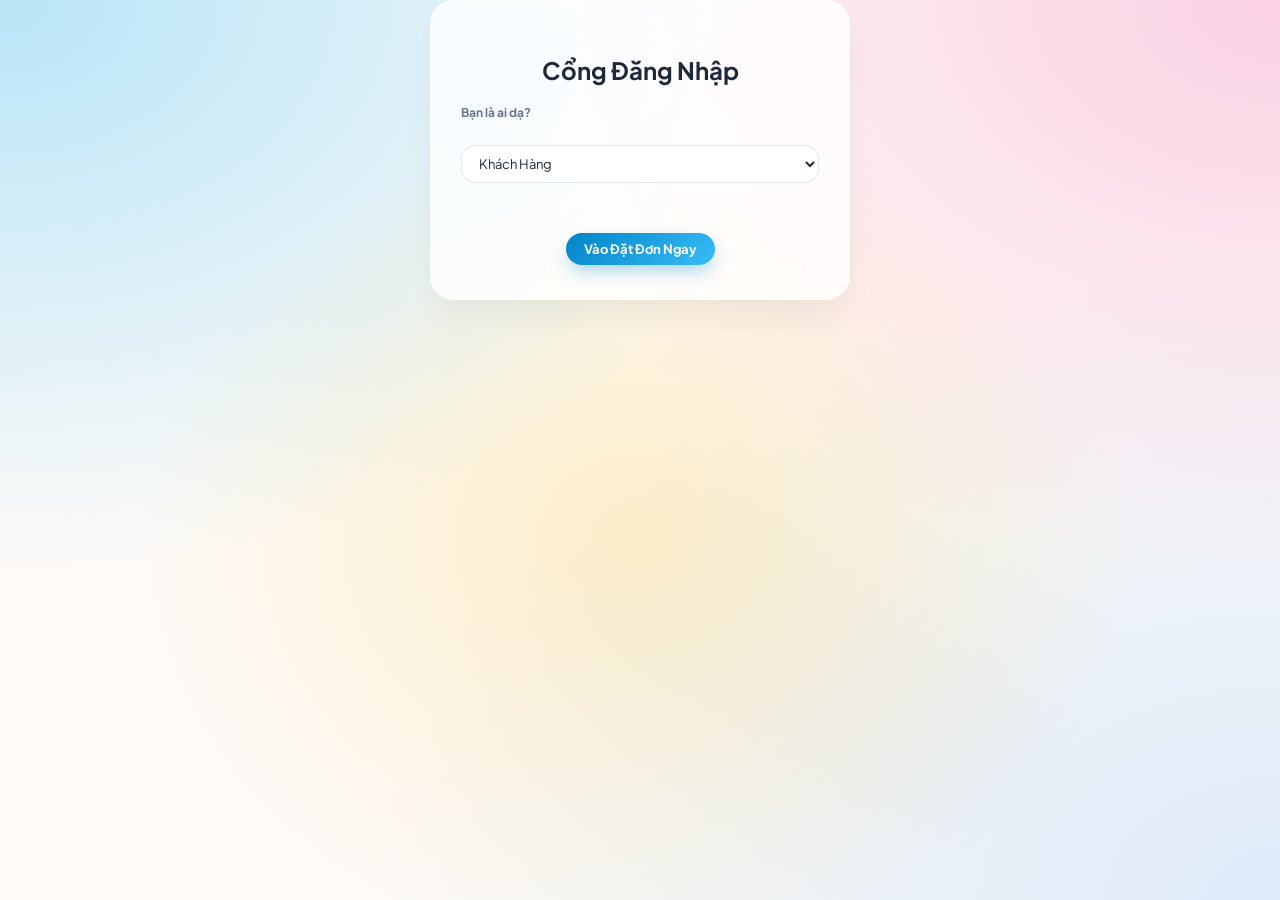
<file: login.html>
<!DOCTYPE html>
<html>
<head>
  <link rel="stylesheet" href="style.css">
</head>
<body>

  <div class="card">
    <h2>Cổng Đăng Nhập</h2>
    
    <label>Bạn là ai dạ?</label><br>
    <select id="roleSelect" onchange="hienThiMatKhau()">
      <option value="khach">Khách Hàng</option>
      <option value="staff">Nhân Sự</option>
      <option value="admin">Chủ Page</option>
    </select>
    <br><br>

    <!-- KHU VỰC 1: Dành cho Khách -->
    <div id="khuVucKhach">
      <button onclick="window.location.href='index.html'">Vào Đặt Đơn Ngay</button>
    </div>

    <!-- KHU VỰC 2: Nhập Pass (Cho Staff/Admin) -->
    <div id="khuVucPass" style="display: none;">
      <label>Mật mã bí mật:</label><br>
      <input type="password" id="matKhau" placeholder="Nhập pass vào đây nha...">
      <br><br>
      <button onclick="kiemTraPass()">Xác Nhận Mật Khẩu</button>
    </div>

    <!-- KHU VỰC 3: Chọn Tên (Chỉ hiện khi Staff nhập đúng pass) -->
    <div id="khuVucChonStaff" style="display: none;">
      <label>Bồ là ai dạ?</label><br>
      <select id="chonStaff">
        <option value="🌸">Michii 🌸</option>
        <option value="🍓">Bé Dâu 🍓</option>
        <option value="⚡">SkyBoy ⚡</option>
      </select>
      <br><br>
      <button onclick="vaoTrangStaff()">Vào Ca Làm Việc</button>
    </div>
  </div>

  <script>
    // Phép thuật 1: Phân luồng hiển thị rành mạch
    function hienThiMatKhau() {
      var vaiTro = document.getElementById("roleSelect").value;
      var khach = document.getElementById("khuVucKhach");
      var pass = document.getElementById("khuVucPass");
      var staff = document.getElementById("khuVucChonStaff");
      
      // Giấu hết đi trước cho an toàn
      khach.style.display = "none";
      pass.style.display = "none";
      staff.style.display = "none";
      
      if (vaiTro == "khach") {
        khach.style.display = "block"; // Chỉ hiện nút khách
      } else {
        pass.style.display = "block"; // Chỉ hiện ô pass
      }
    }

    // Phép thuật 2: Kiểm tra ổ khóa
    function kiemTraPass() {
      var vaiTro = document.getElementById("roleSelect").value;
      var pass = document.getElementById("matKhau").value;

      if (vaiTro == "staff" && pass == "staff123") {
        document.getElementById("khuVucPass").style.display = "none";
        document.getElementById("khuVucChonStaff").style.display = "block";
      } else if (vaiTro == "admin" && pass == "boss123") {
        alert("Chào mừng Admin quyền lực! (Trang Admin mình chưa xây nha)");
      } else {
        alert("Sai mật khẩu rồi bồ ơi!");
      }
    }

    // Phép thuật 3: Bỏ túi Icon
    function vaoTrangStaff() {
      var iconStaff = document.getElementById("chonStaff").value;
      localStorage.setItem("myIcon", iconStaff);
      window.location.href = "staff.html";
    }

    // Đánh thức phép thuật lúc vừa vào trang
    hienThiMatKhau();
  </script>

</body>
</html>
</file>
<file: style.css>
@import url('https://fonts.googleapis.com/css2?family=Plus+Jakarta+Sans:wght@300;400;500;600;700;800&display=swap');

:root {
  --liquid-glass: rgba(255, 255, 255, 0.82);
  --liquid-border: rgba(255, 255, 255, 0.95);
  --liquid-border-hover: rgba(56, 189, 248, 0.6);
  --liquid-shadow: 0 16px 36px -10px rgba(15, 23, 42, 0.08);
  --liquid-glow: 0 16px 36px -6px rgba(56, 189, 248, 0.28);
  
  --text-primary: #1e293b;
  --text-muted: #64748b;
  --accent-sky: #0284c7;
  --sky-gradient: linear-gradient(135deg, #0284c7 0%, #38bdf8 100%);
  --sky-btn-shadow: 0 8px 20px -4px rgba(2, 132, 199, 0.4);
  
  --radius-capsule: 9999px;
  --radius-card: 24px;
  --radius-inner: 14px;
  --smooth-bounce: cubic-bezier(0.34, 1.56, 0.64, 1);
}

* { box-sizing: border-box; -webkit-font-smoothing: antialiased; }

/* 1. NỀN TOÀN TRANG */
body {
  font-family: 'Plus Jakarta Sans', sans-serif;
  background-color: #fdfaf7;
  background-image: 
    radial-gradient(at 0% 0%, rgba(56, 189, 248, 0.35) 0px, transparent 45%),
    radial-gradient(at 100% 0%, rgba(244, 114, 182, 0.3) 0px, transparent 45%),
    radial-gradient(at 50% 60%, rgba(251, 191, 36, 0.22) 0px, transparent 55%),
    radial-gradient(at 100% 100%, rgba(147, 197, 253, 0.3) 0px, transparent 50%);
  background-attachment: fixed;
  color: var(--text-primary);
  margin: 0;
  min-height: 100vh;
}

body.login-layout {
  display: flex !important;
  align-items: center !important;
  justify-content: center !important;
  min-height: 100vh !important;
  padding: 20px !important;
}

body.admin-layout, body.lobby-layout, body.staff-layout {
  display: block !important;
  min-height: 100vh;
  padding-bottom: 80px;
}

/* 2. INPUT, SELECT, TEXTAREA GỌN GÀNG */
label {
  display: block !important;
  text-align: left !important;
  font-size: 12px !important;
  font-weight: 700 !important;
  color: var(--text-muted) !important;
  margin-top: 6px !important;
  margin-bottom: 4px !important;
}

input[type="text"],
input[type="email"],
input[type="password"],
input[type="datetime-local"],
input[type="time"],
input[type="number"],
select,
textarea {
  display: block !important;
  width: 100% !important;
  padding: 9px 13px !important;
  background: rgba(255, 255, 255, 0.92) !important;
  border: 1.5px solid rgba(226, 232, 240, 0.95) !important;
  border-radius: var(--radius-inner) !important;
  font-family: inherit !important;
  font-size: 13px !important;
  color: var(--text-primary) !important;
  margin-bottom: 8px !important;
  transition: all 0.2s ease !important;
}

input:focus, select:focus, textarea:focus {
  outline: none !important;
  border-color: var(--accent-sky) !important;
  background: #ffffff !important;
  box-shadow: 0 0 0 3px rgba(2, 132, 199, 0.18) !important;
}

/* 3. BUTTON STYLE */
button {
  font-family: inherit !important;
  font-size: 13px !important;
  font-weight: 700 !important;
  padding: 8px 18px !important;
  background: var(--sky-gradient) !important;
  color: #ffffff !important;
  border: none !important;
  border-radius: var(--radius-capsule) !important;
  cursor: pointer !important;
  box-shadow: var(--sky-btn-shadow) !important;
  transition: all 0.2s var(--smooth-bounce) !important;
  display: inline-flex !important;
  align-items: center !important;
  justify-content: center !important;
  gap: 6px !important;
}

button:hover {
  transform: translateY(-2px) !important;
  box-shadow: 0 10px 22px -4px rgba(2, 132, 199, 0.45) !important;
}

button.btn-dark { background: #0f172a !important; box-shadow: 0 4px 12px rgba(15, 23, 42, 0.15) !important; }
button.btn-xoa { background: #fee2e2 !important; color: #dc2626 !important; box-shadow: none !important; padding: 4px 10px !important; font-size: 11.5px !important; }
button.btn-xoa:hover { background: #ef4444 !important; color: #fff !important; }

/* 4. KHUNG LIQUID GLASS */
.card, .admin-section, .lobby-section, .order-col-box, .realtime-calendar-card, .schedule-table-wrap {
  background: var(--liquid-glass) !important;
  backdrop-filter: blur(28px) saturate(190%) !important;
  -webkit-backdrop-filter: blur(28px) saturate(190%) !important;
  border: 1.5px solid var(--liquid-border) !important;
  border-radius: var(--radius-card) !important;
  box-shadow: var(--liquid-shadow) !important;
  transition: transform 0.25s var(--smooth-bounce), box-shadow 0.25s ease, border-color 0.25s ease !important;
}

.card:hover, .admin-section:hover, .lobby-section:hover, .order-col-box:hover {
  transform: translateY(-3px) !important;
  box-shadow: var(--liquid-glow) !important;
  border-color: var(--liquid-border-hover) !important;
}

.card {
  width: 420px !important;
  max-width: 92vw !important;
  padding: 34px 30px !important;
  text-align: center !important;
  margin: auto !important;
}

.admin-container, .lobby-container {
  max-width: 1040px;
  margin: 0 auto;
  padding: 24px 20px 80px 20px;
}

.lobby-section { padding: 24px 26px; margin-bottom: 22px; }
.admin-section { padding: 22px 26px; margin-bottom: 20px; }

/* 5. POPUP MODAL */
.modal-overlay {
  position: fixed !important;
  top: 0 !important; left: 0 !important;
  width: 100vw !important; height: 100vh !important;
  background: rgba(15, 23, 42, 0.45) !important;
  backdrop-filter: blur(16px) !important;
  display: none;
  justify-content: center;
  align-items: center;
  z-index: 9999999 !important;
}

.modal-content-compact {
  background: rgba(255, 255, 255, 0.98) !important;
  backdrop-filter: blur(28px) !important;
  border: 1.5px solid var(--liquid-border) !important;
  border-radius: 24px !important;
  box-shadow: 0 24px 50px -10px rgba(15, 23, 42, 0.25) !important;
  padding: 22px 26px !important;
  position: relative !important;
  width: 440px !important;
  max-width: 94vw !important;
  box-sizing: border-box !important;
}

.btn-dong-modal {
  position: absolute !important;
  top: 14px !important; right: 14px !important;
  background: rgba(148, 163, 184, 0.18) !important;
  color: var(--text-muted) !important;
  border: none !important;
  width: 28px !important; height: 28px !important;
  border-radius: 50% !important;
  padding: 0 !important;
  display: flex !important;
  align-items: center !important;
  justify-content: center !important;
  font-size: 14px !important;
  cursor: pointer !important;
}
.btn-dong-modal:hover { background: rgba(239, 68, 68, 0.15) !important; color: #dc2626 !important; }

/* 6. ĐÁNH GIÁ 5 SAO CHUẨN SÀN THƯƠNG MẠI ĐIỆN TỬ */
.star-rating-box {
  display: flex;
  justify-content: center;
  gap: 8px;
  margin-bottom: 12px;
  cursor: pointer;
}

.star-rating-box span {
  font-size: 28px;
  color: #cbd5e1;
  transition: color 0.15s ease, transform 0.15s ease;
  user-select: none;
}

.star-rating-box span.active {
  color: #f59e0b;
  transform: scale(1.15);
}

/* ================================================= */
/* 7. FIX KHUNG CHAT STAFF & KHÁCH ĐỒNG BỘ 100%      */
/* ================================================= */
.chatheads-container {
  position: fixed !important;
  right: 20px !important;
  bottom: 24px !important;
  display: flex !important;
  flex-direction: column-reverse !important;
  gap: 12px !important;
  z-index: 999998 !important;
}

.chathead-bubble {
  width: 52px !important;
  height: 52px !important;
  border-radius: 50% !important;
  background: rgba(255, 255, 255, 0.95) !important;
  border: 2px solid #38bdf8 !important;
  box-shadow: 0 8px 24px -2px rgba(2, 132, 199, 0.4) !important;
  cursor: pointer !important;
  display: flex !important;
  align-items: center !important;
  justify-content: center !important;
  font-size: 22px !important;
  transition: transform 0.2s var(--smooth-bounce) !important;
}
.chathead-bubble:hover { transform: scale(1.1) !important; }

/* KHUNG CHAT KÍCH THƯỚC CHUẨN CẢ KHÁCH VÀ STAFF */
.chat-container {
  display: none;
  position: fixed !important;
  right: 84px !important;
  bottom: 24px !important;
  width: 330px !important;
  height: 470px !important;
  max-width: 90vw !important;
  background: rgba(255, 255, 255, 0.98) !important;
  backdrop-filter: blur(28px) !important;
  border: 1.5px solid var(--liquid-border) !important;
  border-radius: 22px !important;
  box-shadow: 0 20px 40px -10px rgba(15, 23, 42, 0.2) !important;
  flex-direction: column !important;
  z-index: 999999 !important;
  overflow: hidden !important;
}

/* HEADER CHAT: GỌN GÀNG, CÁC NÚT ĐỒNG BỘ */
.chat-header {
  background: rgba(248, 250, 252, 0.95) !important;
  border-bottom: 1px solid #e2e8f0 !important;
  padding: 10px 14px !important;
  display: flex !important;
  justify-content: space-between !important;
  align-items: center !important;
  font-size: 13px !important;
  font-weight: 700 !important;
  min-height: 48px !important;
}

.chat-header button {
  box-shadow: none !important;
  font-size: 11px !important;
  padding: 4px 10px !important;
  height: 28px !important;
  line-height: 1 !important;
}

.chat-body {
  flex: 1 !important;
  padding: 12px !important;
  overflow-y: auto !important;
  display: flex !important;
  flex-direction: column !important;
  gap: 8px !important;
  font-size: 13px !important;
}

/* FOOTER CHAT: Ô NHẬP RỘNG RÃI, KHÔNG PHỒNG NÚT */
.chat-footer {
  border-top: 1px solid #e2e8f0 !important;
  padding: 8px 12px !important;
  display: flex !important;
  gap: 8px !important;
  align-items: center !important;
  background: rgba(248, 250, 252, 0.95) !important;
  min-height: 52px !important;
}

.chat-footer input {
  flex: 1 !important;
  margin-bottom: 0 !important;
  padding: 8px 14px !important;
  font-size: 13px !important;
  height: 38px !important;
}

.chat-footer button {
  width: 38px !important;
  height: 38px !important;
  padding: 0 !important;
  border-radius: 50% !important;
  display: flex !important;
  align-items: center !important;
  justify-content: center !important;
  flex-shrink: 0 !important;
}

.msg { padding: 8px 12px; border-radius: 14px; max-width: 80%; line-height: 1.4; word-break: break-word; }
.msg.left { background: #f1f5f9; align-self: flex-start; color: var(--text-primary); }
.msg.right { background: var(--sky-gradient); color: white; align-self: flex-end; }
.msg.system { background: #fef3c7; color: #b45309; align-self: center; font-size: 11px; text-align: center; width: 95%; }

/* 8. SIDEBAR STAFF & NAVBAR */
.side-panel {
  position: fixed !important;
  top: 0 !important;
  right: -360px !important;
  width: 320px !important;
  height: 100vh !important;
  background: rgba(255, 255, 255, 0.95) !important;
  backdrop-filter: blur(28px) !important;
  box-shadow: -10px 0 35px rgba(15, 23, 42, 0.12) !important;
  transition: right 0.35s var(--smooth-bounce) !important;
  padding: 24px !important;
  z-index: 100000 !important;
  overflow-y: auto !important;
}
.side-panel.panel-open { right: 0 !important; }

.toggle-btn {
  position: fixed !important;
  top: 50% !important;
  right: 0 !important;
  transform: translateY(-50%) !important;
  background: #0f172a !important;
  color: white !important;
  padding: 12px 9px !important;
  cursor: pointer !important;
  border-radius: 12px 0 0 12px !important;
  z-index: 99999 !important;
  box-shadow: -2px 0 10px rgba(0, 0, 0, 0.15) !important;
  font-size: 12px !important;
}

.navbar-capsule-container { position: sticky; top: 18px; z-index: 1000; display: flex; justify-content: center; padding: 0 20px; }
.navbar-capsule {
  background: rgba(255, 255, 255, 0.9); backdrop-filter: blur(28px) saturate(180%);
  border: 1.5px solid rgba(255, 255, 255, 0.95); border-radius: var(--radius-capsule);
  padding: 6px 10px 6px 18px; display: flex; align-items: center; gap: 16px;
  box-shadow: 0 16px 36px -10px rgba(15, 23, 42, 0.08);
}
.nav-links { display: flex; align-items: center; gap: 4px; background: rgba(241, 245, 249, 0.85); padding: 4px; border-radius: var(--radius-capsule); }
.nav-item { background: transparent !important; color: var(--text-muted) !important; border: none !important; font-size: 13px !important; font-weight: 600 !important; padding: 7px 16px !important; border-radius: var(--radius-capsule) !important; box-shadow: none !important; }
.nav-item.active { background: #ffffff !important; color: var(--text-primary) !important; box-shadow: 0 2px 8px rgba(0, 0, 0, 0.08) !important; font-weight: 700 !important; }
.nav-brand { display: inline-flex; align-items: center; gap: 8px; white-space: nowrap; }
.nav-logo { display: inline-grid; place-items: center; width: 30px; height: 30px; flex: 0 0 30px; border-radius: 50%; color: #4b9ab0; background: #edf8fa; }
.nav-logo svg { display: block; width: 21px; height: 21px; stroke: currentColor; stroke-width: 1.5; stroke-linecap: round; stroke-linejoin: round; }
.nav-order-icon { display: block; width: 18px; height: 18px; flex: 0 0 18px; stroke: currentColor; stroke-width: 1.5; stroke-linecap: round; stroke-linejoin: round; }
.btn-nav-order { min-height: 40px; background: var(--sky-gradient) !important; color: white !important; border: none !important; border-radius: var(--radius-capsule) !important; padding: 8px 17px !important; font-size: 13px !important; font-weight: 700 !important; box-shadow: 0 5px 13px -5px rgba(2, 132, 199, 0.38) !important; }
.btn-nav-order.active { box-shadow: 0 0 0 3px rgba(56, 189, 248, 0.2), 0 5px 13px -5px rgba(2, 132, 199, 0.38) !important; }
.navbar-capsule .nav-item:hover { background: rgba(255, 255, 255, 0.58) !important; color: var(--text-primary) !important; transform: none !important; box-shadow: none !important; }
.navbar-capsule .nav-item.active:hover { background: #fff !important; box-shadow: 0 2px 8px rgba(0, 0, 0, 0.08) !important; }
.navbar-capsule .btn-nav-order:hover { transform: translateY(-1px) !important; box-shadow: 0 7px 16px -5px rgba(2, 132, 199, 0.42) !important; }
.navbar-capsule button:focus-visible { outline: 3px solid rgba(56, 189, 248, 0.35) !important; outline-offset: 2px; }
.home-title { display: flex; align-items: center; gap: 9px; }
.home-title-icon { display: block; width: 22px; height: 22px; flex: 0 0 22px; color: #4b9ab0; stroke: currentColor; stroke-width: 1.7; stroke-linecap: round; stroke-linejoin: round; }
.lobby-announcement { display: flex; align-items: flex-start; gap: 13px; margin: 0 0 22px; padding: 16px 19px; border: 1px solid rgba(236, 190, 125, 0.42); border-radius: 18px; background: linear-gradient(110deg, rgba(255, 249, 237, 0.96), rgba(255, 255, 255, 0.9)); box-shadow: 0 8px 22px -16px rgba(160, 111, 48, 0.35); }
.lobby-announcement[hidden] { display: none !important; }
.announcement-icon { display: grid; place-items: center; width: 36px; height: 36px; flex: 0 0 36px; border-radius: 12px; color: #bf8b4c; background: #fff0d9; }
.announcement-icon svg { width: 19px; height: 19px; stroke: currentColor; stroke-width: 1.6; stroke-linecap: round; stroke-linejoin: round; }
.announcement-copy { display: flex; min-width: 0; flex-direction: column; gap: 3px; color: var(--text-muted); font-size: 13px; line-height: 1.5; white-space: pre-line; }
.announcement-copy strong { color: var(--text-primary); font-size: 13px; }
.announcement-copy small { color: #94a3b8; font-size: 10px; }

.orders-summary-grid { display: grid; grid-template-columns: repeat(4, minmax(0, 1fr)); gap: 12px; margin: 20px 0 28px; }
.orders-summary-card { position: relative; display: flex; min-height: 88px; flex-direction: column; justify-content: center; gap: 7px; overflow: hidden; padding: 15px 58px 15px 17px; border: 1px solid rgba(226, 235, 240, 0.9); border-radius: 17px; background: rgba(255, 255, 255, 0.84); box-shadow: 0 7px 18px -15px rgba(31, 61, 82, 0.35); }
.orders-summary-card > span:first-child { color: #8295a3; font-size: 10px; font-weight: 700; letter-spacing: .45px; text-transform: uppercase; }
.orders-summary-card > strong { color: #29445a; font-size: 24px; line-height: 1; }
.orders-summary-icon { position: absolute; top: 50%; right: 15px; display: grid; width: 36px; height: 36px; place-items: center; border-radius: 13px; transform: translateY(-50%); }
.orders-summary-icon svg { width: 19px; height: 19px; fill: none; stroke: currentColor; stroke-width: 1.7; stroke-linecap: round; stroke-linejoin: round; }
.orders-summary-icon--all { color: #4b9ab0; background: #edf7fa; }
.orders-summary-icon--exchange { color: #4e94bd; background: #edf6fc; }
.orders-summary-icon--payment { color: #c5884e; background: #fff4e6; }
.orders-summary-icon--done { color: #56a079; background: #edf8f1; }
.orders-toolbar { display: flex; align-items: end; justify-content: space-between; gap: 15px; margin-bottom: 15px; }
.orders-toolbar h3 { margin: 0; color: var(--text-primary); font-size: 16px; }
.orders-toolbar p { margin: 5px 0 0; color: var(--text-muted); font-size: 11px; }
.orders-filters { display: flex; max-width: 100%; flex-wrap: wrap; gap: 4px; padding: 4px; border-radius: 14px; background: rgba(237, 243, 246, 0.85); }
.orders-filters .order-filter { min-height: 34px; padding: 7px 11px !important; border: 1px solid transparent !important; border-radius: 10px !important; color: #718694 !important; background: transparent !important; box-shadow: none !important; font-size: 10.5px !important; font-weight: 650 !important; transition: color .16s ease, background .16s ease, box-shadow .16s ease !important; }
.orders-filters .order-filter:hover { transform: none !important; color: #365c70 !important; background: rgba(255, 255, 255, .72) !important; box-shadow: none !important; }
.orders-filters .order-filter.active { color: #315d72 !important; background: #fff !important; border-color: #e7eef2 !important; box-shadow: 0 2px 7px rgba(39, 75, 96, .08) !important; }
.customer-orders-list { display: grid; grid-template-columns: repeat(2, minmax(0, 1fr)); gap: 12px; align-items: stretch; }
.customer-order-card { min-width: 0; padding: 17px 18px; border: 1px solid #e8eef2; border-left: 3px solid #8ebbd0; border-radius: 16px; background: rgba(255, 255, 255, .94); box-shadow: 0 6px 18px -14px rgba(35, 68, 88, .28); }
.customer-order-card[data-status="dang_cho"] { border-left-color: #d6aa68; }
.customer-order-card[data-status="cho_thanh_toan"] { border-left-color: #d9985b; }
.customer-order-card[data-status="trao_doi"] { border-left-color: #65a8c9; }
.customer-order-card[data-status="hoan_thanh"] { border-left-color: #65ad86; }
.customer-order-card[hidden] { display: none !important; }
.order-card-topline { display: flex; align-items: center; justify-content: space-between; gap: 8px; }
.order-card-tags { display: flex; min-width: 0; flex-wrap: wrap; gap: 5px; }
.order-type-tag, .order-status-tag { display: inline-flex; align-items: center; min-height: 21px; padding: 3px 8px; border-radius: 8px; font-size: 9px; font-weight: 750; letter-spacing: .25px; white-space: nowrap; }
.order-type-tag { color: #5f8294; background: #eef5f8; }
.order-status-tag--dang_cho { color: #9a773f; background: #fbf4e8; }
.order-status-tag--cho_thanh_toan { color: #a66b39; background: #fff3e6; }
.order-status-tag--trao_doi { color: #427c98; background: #eaf5fa; }
.order-status-tag--hoan_thanh { color: #4b8a67; background: #eaf6ee; }
.order-card-price { flex-shrink: 0; color: #9a744e; font-size: 11px; font-weight: 700; }
.order-card-title { display: block; overflow: hidden; margin-top: 12px; color: #29445a; font-size: 14px; text-overflow: ellipsis; white-space: nowrap; }
.order-card-date { margin: 5px 0 12px; color: #899ba7; font-size: 10.5px; }
.order-card-action { min-height: 32px; padding: 6px 11px !important; border: 1px solid transparent !important; border-radius: 10px !important; box-shadow: none !important; font-size: 10.5px !important; font-weight: 700 !important; }
.customer-order-card .order-card-action:hover { transform: translateY(-1px) !important; box-shadow: 0 4px 10px rgba(49, 91, 113, .1) !important; }
.order-card-action--chat { color: #397b99 !important; background: #edf7fa !important; border-color: #e0eef3 !important; }
.order-card-action--subtle { color: #718492 !important; background: #f5f8fa !important; border-color: #edf1f3 !important; }
.order-card-action--cancel { color: #b76767 !important; background: #fff5f4 !important; border-color: #f7e6e4 !important; }
.orders-empty { grid-column: 1 / -1; margin: 0; padding: 34px 16px; border: 1px dashed #dce6eb; border-radius: 16px; color: #8da0ac; text-align: center; font-size: 12px; }

.table-responsive { width: 100%; overflow-x: auto; border-radius: var(--radius-inner); border: 1px solid rgba(226, 232, 240, 0.9); background: rgba(255, 255, 255, 0.65); }
.admin-table, .schedule-table { width: 100%; border-collapse: collapse; text-align: left; font-size: 13px; }
.admin-table th, .schedule-table th { background: rgba(241, 245, 249, 0.95); color: var(--text-primary); font-weight: 700; padding: 12px 14px; border-bottom: 1.5px solid rgba(226, 232, 240, 1); white-space: nowrap; }
.admin-table td, .schedule-table td { padding: 12px 14px; border-bottom: 1px solid rgba(241, 245, 249, 0.9); vertical-align: middle; }
.bento-item-row { display: flex; justify-content: space-between; align-items: center; padding: 10px 14px; background: #ffffff; border-radius: 12px; margin-bottom: 7px; font-size: 13px; border: 1px solid rgba(226, 232, 240, 0.9); cursor: pointer; transition: all 0.2s var(--smooth-bounce); }
.bento-item-row:hover { border-color: var(--accent-sky); background: #f0f9ff; transform: translateY(-2px); box-shadow: 0 4px 12px rgba(2, 132, 199, 0.12); }

/* CHAT TIEN DO TIM: RO TRANG THAI, DE DOC TREN CA DIEN THOAI */
.tim-progress-panel {
  padding: 12px 14px;
  color: #9a3412;
  background: linear-gradient(135deg, #fff7ed, #fffaf5);
  border-bottom: 1px solid #fed7aa;
}
.tim-progress-panel--staff { margin: 10px 12px 4px; border: 1px solid #fed7aa; border-radius: 16px; }
.tim-progress-heading { display: flex; justify-content: space-between; align-items: center; gap: 10px; font-size: 12px; }
.tim-progress-heading > strong { color: #7c2d12; font-size: 13px; white-space: nowrap; }
.tim-progress-icon { margin-right: 4px; }
.tim-progress-track { height: 7px; margin-top: 9px; overflow: hidden; border-radius: 999px; background: #ffedd5; }
.tim-progress-fill { display: block; width: 0; height: 100%; border-radius: inherit; background: linear-gradient(90deg, #fb923c, #f97316); transition: width 0.35s ease; }
.tim-progress-caption { margin-top: 7px; color: #9a3412; font-size: 11px; line-height: 1.4; }
.tim-progress-actions { display: flex; align-items: center; justify-content: space-between; gap: 8px; margin-top: 10px; }
.tim-day-status { color: #9a3412; font-size: 11px; font-weight: 700; }

.chat-footer button.chat-complete-btn,
.chat-header button.chat-complete-btn--staff {
  width: auto !important;
  min-height: 36px !important;
  padding: 7px 12px !important;
  border: 1px solid rgba(2, 132, 199, 0.12) !important;
  border-radius: 999px !important;
  color: #fff !important;
  background: linear-gradient(135deg, #0284c7, #38bdf8) !important;
  box-shadow: 0 5px 14px rgba(2, 132, 199, 0.22) !important;
  white-space: nowrap;
}
.chat-footer button.chat-complete-btn:hover,
.chat-header button.chat-complete-btn--staff:hover { transform: translateY(-1px) !important; }
.chat-header button.chat-complete-btn--staff.chat-complete-btn--ready { background: linear-gradient(135deg, #059669, #34d399) !important; box-shadow: 0 5px 14px rgba(5, 150, 105, 0.2) !important; }
.chat-footer button.chat-complete-btn:disabled,
.chat-header button.chat-complete-btn--staff:disabled { cursor: not-allowed !important; opacity: 0.62; }
.tim-confirm-btn { min-height: 34px !important; padding: 6px 12px !important; color: #fff !important; background: linear-gradient(135deg, #ea580c, #fb923c) !important; box-shadow: 0 4px 12px rgba(234, 88, 12, 0.2) !important; }
.tim-confirm-btn:disabled { color: #64748b !important; background: #e2e8f0 !important; box-shadow: none !important; cursor: not-allowed !important; }
.heart-plan-card { box-shadow: inset 3px 0 #fb923c; }

/* Specificity and importance here intentionally beat the global button display rule. */
.chat-footer button.is-hidden,
.chat-header button.is-hidden { display: none !important; }

@media (max-width: 560px) {
  .navbar-capsule-container { top: 8px; padding: 0 10px; }
  .navbar-capsule { flex-wrap: wrap; justify-content: space-between; gap: 7px; padding: 7px 9px; }
  .nav-brand strong { font-size: 14px; }
  .nav-logo { width: 26px; height: 26px; flex-basis: 26px; }
  .nav-logo svg { width: 19px; height: 19px; }
  .btn-nav-order { min-height: 36px; padding: 7px 11px !important; font-size: 11px !important; }
  .nav-order-icon { width: 16px; height: 16px; flex-basis: 16px; }
  .nav-links { order: 3; width: 100%; justify-content: space-between; }
  .nav-item { padding: 7px 9px !important; font-size: 11px !important; }
  .chat-container { right: 12px !important; bottom: 12px !important; width: calc(100vw - 24px) !important; max-width: none !important; height: min(72vh, 620px) !important; }
  .chatheads-container { right: 12px !important; bottom: 12px !important; }
  .chat-footer { gap: 6px !important; padding: 8px 9px !important; }
  .chat-footer button.chat-complete-btn { padding: 6px 10px !important; font-size: 11px !important; }
  .tim-progress-panel--staff { margin-right: 8px; margin-left: 8px; }
  .orders-summary-grid { grid-template-columns: repeat(2, minmax(0, 1fr)); gap: 8px; margin: 14px 0 21px; }
  .orders-summary-card { min-height: 77px; padding: 12px 49px 12px 13px; }
  .orders-summary-card > span:first-child { font-size: 9px; }
  .orders-summary-card > strong { font-size: 21px; }
  .orders-summary-icon { right: 10px; width: 31px; height: 31px; }
  .orders-toolbar { align-items: flex-start; flex-direction: column; }
  .orders-filters { width: 100%; }
  .orders-filters .order-filter { flex: 1 1 auto; padding: 7px 8px !important; }
  .customer-orders-list { grid-template-columns: 1fr; }
}
</file>
